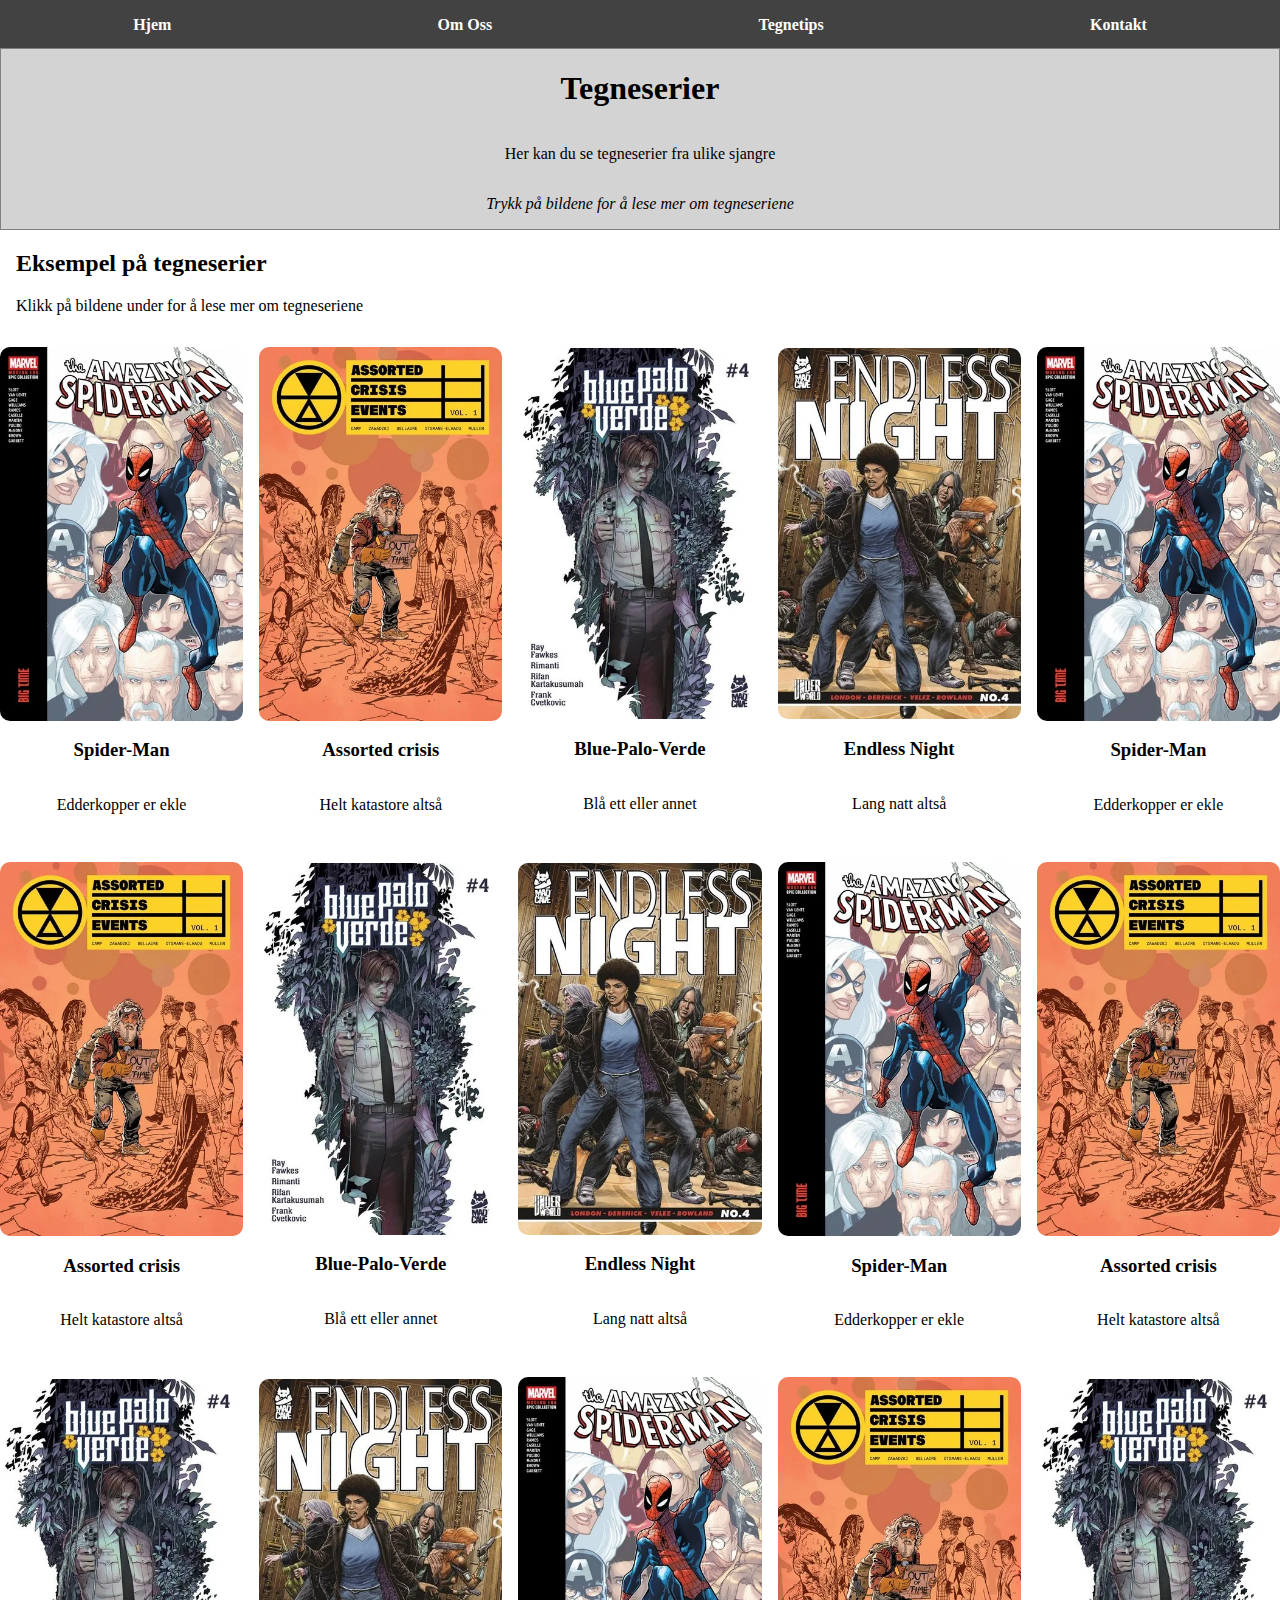
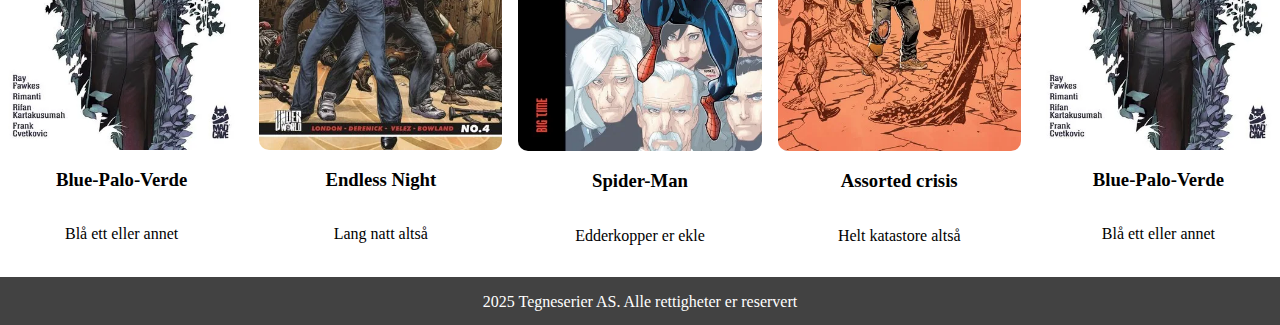
<file: prøve-webutvikling-oktober-2025-Ola/index.html>
<!DOCTYPE html>
<html lang="en">
<head>
    <meta charset="UTF-8">
    <meta name="viewport" content="width=device-width, initial-scale=1.0">
    <title>Document</title>
    <link rel="stylesheet" href="index.css">
</head>
    <body>
        <nav>
            <a href="side2.html">Hjem</a>
            <a href="side2.html">Om Oss</a>
            <a href="side2.html">Tegnetips</a>
            <a href="side2.html">Kontakt</a>
        </nav>

        <div id="tekst-oppe">
            <h1>Tegneserier</h1>
            <p>Her kan du se tegneserier fra ulike sjangre</p>
            <p id="kursiv">Trykk på bildene for å lese mer om tegneseriene</p>
        </div>

        <div id="tekst-under">
        <h2>Eksempel på tegneserier</h2>
        <p>Klikk på bildene under for å lese mer om tegneseriene</p>
        </div>

        <!-- Brukte denne kilden til å legge link i bilde: https://www.w3schools.com/html/tryit.asp?filename=tryhtml_links_image -->

        <div id="tegneseriene">
            <div class="bilde">
                <a href="side2.html"><img src="bilder/Amazing-Spider-Man-Modern-Era-Epic-Collection-Vol.-14-Big-Time-2025.webp"></a>
                <h3>Spider-Man</h3>
                <p>Edderkopper er ekle</p>
            </div>

            <div class="bilde">
                <a href="side2.html"><img src="bilder/Assorted-Crisis-Events-Vol.-1-TPB-2025-.webp"></a>
                <h3>Assorted crisis</h3>
                <p>Helt katastore altså</p>
            </div>

            <div class="bilde">
            <a href="side2.html"><img src="bilder/Blue-Palo-Verde-4-2025.webp"></a>
                <h3>Blue-Palo-Verde</h3>
                <p>Blå ett eller annet</p>
            </div>

            <div class="bilde">
            <a href="side2.html"><img src="bilder/Endless-Night-4-2025.webp"></a>
                <h3>Endless Night</h3>
                <p>Lang natt altså</p>
            </div>

            <div class="bilde">
                <a href="side2.html"><img src="bilder/Amazing-Spider-Man-Modern-Era-Epic-Collection-Vol.-14-Big-Time-2025.webp"></a>
                <h3>Spider-Man</h3>
                <p>Edderkopper er ekle</p>
            </div>

            <div class="bilde">
                <a href="side2.html"><img src="bilder/Assorted-Crisis-Events-Vol.-1-TPB-2025-.webp"></a>
                <h3>Assorted crisis</h3>
                <p>Helt katastore altså</p>
            </div>

            <div class="bilde">
            <a href="side2.html"><img src="bilder/Blue-Palo-Verde-4-2025.webp"></a>
                <h3>Blue-Palo-Verde</h3>
                <p>Blå ett eller annet</p>
            </div>

            <div class="bilde">
            <a href="side2.html"><img src="bilder/Endless-Night-4-2025.webp"></a>
                <h3>Endless Night</h3>
                <p>Lang natt altså</p>
            </div>

            <div class="bilde">
                <a href="side2.html"><img src="bilder/Amazing-Spider-Man-Modern-Era-Epic-Collection-Vol.-14-Big-Time-2025.webp"></a>
                <h3>Spider-Man</h3>
                <p>Edderkopper er ekle</p>
            </div>

            <div class="bilde">
                <a href="side2.html"><img src="bilder/Assorted-Crisis-Events-Vol.-1-TPB-2025-.webp"></a>
                <h3>Assorted crisis</h3>
                <p>Helt katastore altså</p>
            </div>

            <div class="bilde">
            <a href="side2.html"><img src="bilder/Blue-Palo-Verde-4-2025.webp"></a>
                <h3>Blue-Palo-Verde</h3>
                <p>Blå ett eller annet</p>
            </div>

            <div class="bilde">
            <a href="side2.html"><img src="bilder/Endless-Night-4-2025.webp"></a>
                <h3>Endless Night</h3>
                <p>Lang natt altså</p>
            </div>

            <div class="bilde">
                <a href="side2.html"><img src="bilder/Amazing-Spider-Man-Modern-Era-Epic-Collection-Vol.-14-Big-Time-2025.webp"></a>
                <h3>Spider-Man</h3>
                <p>Edderkopper er ekle</p>
            </div>

            <div class="bilde">
                <a href="side2.html"><img src="bilder/Assorted-Crisis-Events-Vol.-1-TPB-2025-.webp"></a>
                <h3>Assorted crisis</h3>
                <p>Helt katastore altså</p>
            </div>

            <div class="bilde">
            <a href="side2.html"><img src="bilder/Blue-Palo-Verde-4-2025.webp"></a>
                <h3>Blue-Palo-Verde</h3>
                <p>Blå ett eller annet</p>
            </div>
        </div>

        <nav id="bunnbar">
            <p>2025 Tegneserier AS. Alle rettigheter er reservert</p>
        </nav>
    
    </body>
</html>
</file>
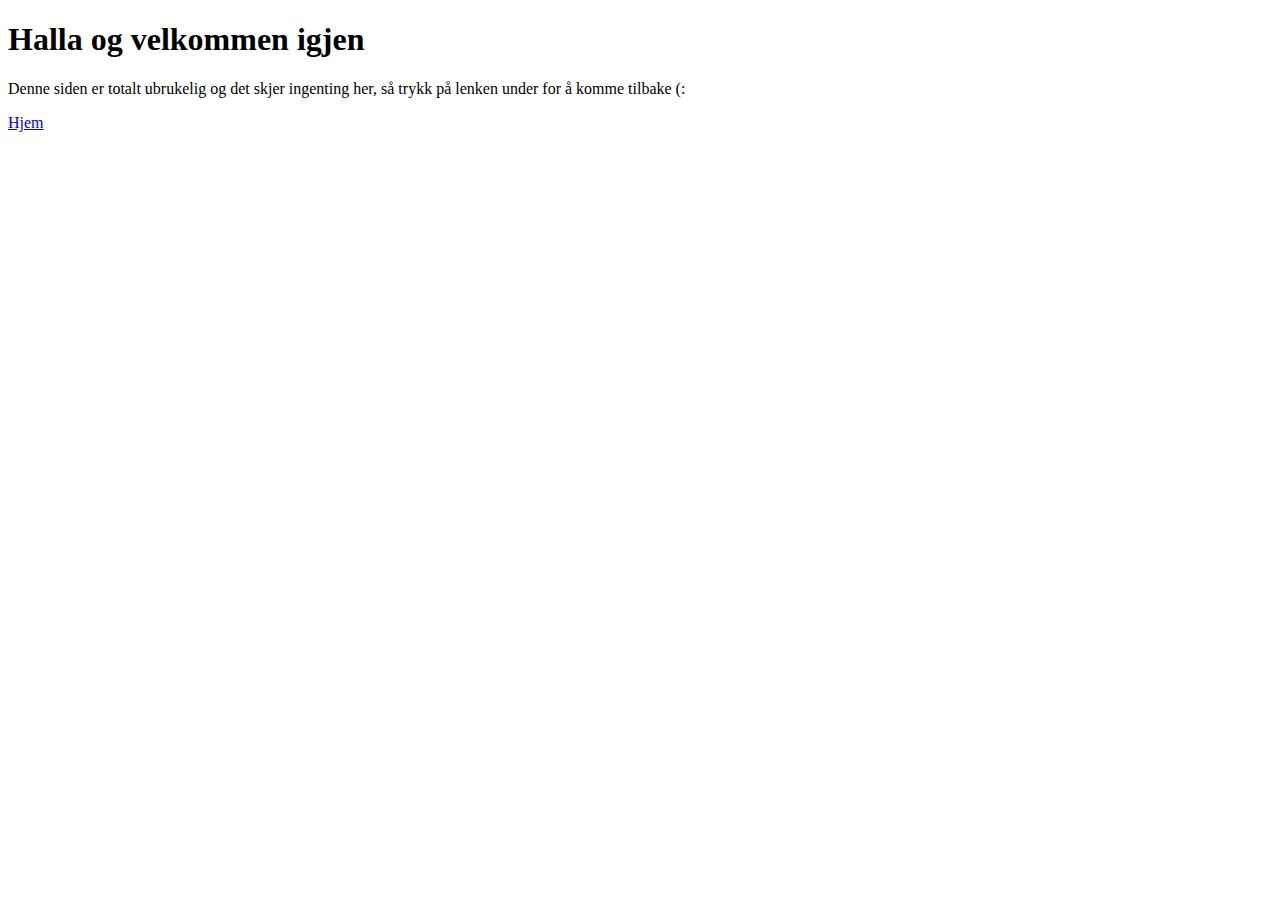
<file: kontakt.html>
<!DOCTYPE html>
<html lang="en">
<head>
    <meta charset="UTF-8">
    <meta name="viewport" content="width=device-width, initial-scale=1.0">
    <title>Document</title>
</head>
<body>
    <h1>Halla og velkommen igjen</h1>
    <p>Denne siden er totalt ubrukelig og det skjer ingenting her, så trykk på lenken under for å komme tilbake (:</p>
    <a href="index.html">Hjem</a>
</body>
</html>
</file>
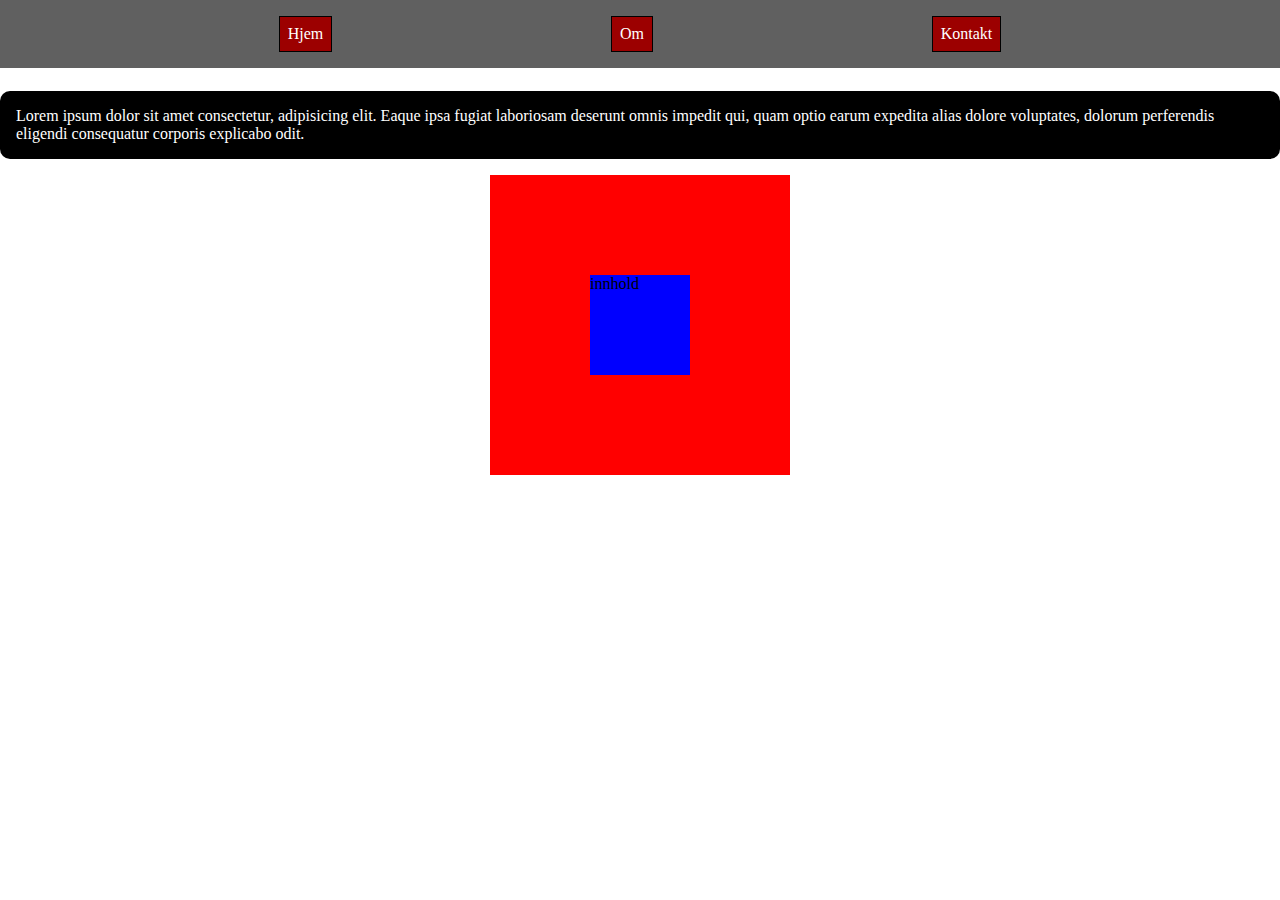
<file: Flexbox/flex.html>
<!DOCTYPE html>
<html lang="en">
<head>
    <meta charset="UTF-8">
    <meta name="viewport" content="width=device-width, initial-scale=1.0">
    <title>Document</title>
    <link rel="stylesheet" href="flex.css">
</head>
<body>
    <nav>
        <a href="index.html">Hjem</a>
        <a href="om.html">Om</a>
        <a href="kontakt.html">Kontakt</a>
    </nav>
    <p>
        Lorem ipsum dolor sit amet consectetur, adipisicing elit. Eaque ipsa fugiat laboriosam deserunt omnis impedit qui, quam optio earum expedita alias dolore voluptates, dolorum perferendis eligendi consequatur corporis explicabo odit.
    </p>
    <div id="boksene">
        <div id="rødboks">
            <div id="blåboks">
                innhold
             </div>
        </div>
    </div>
</body>
</html>
</file>
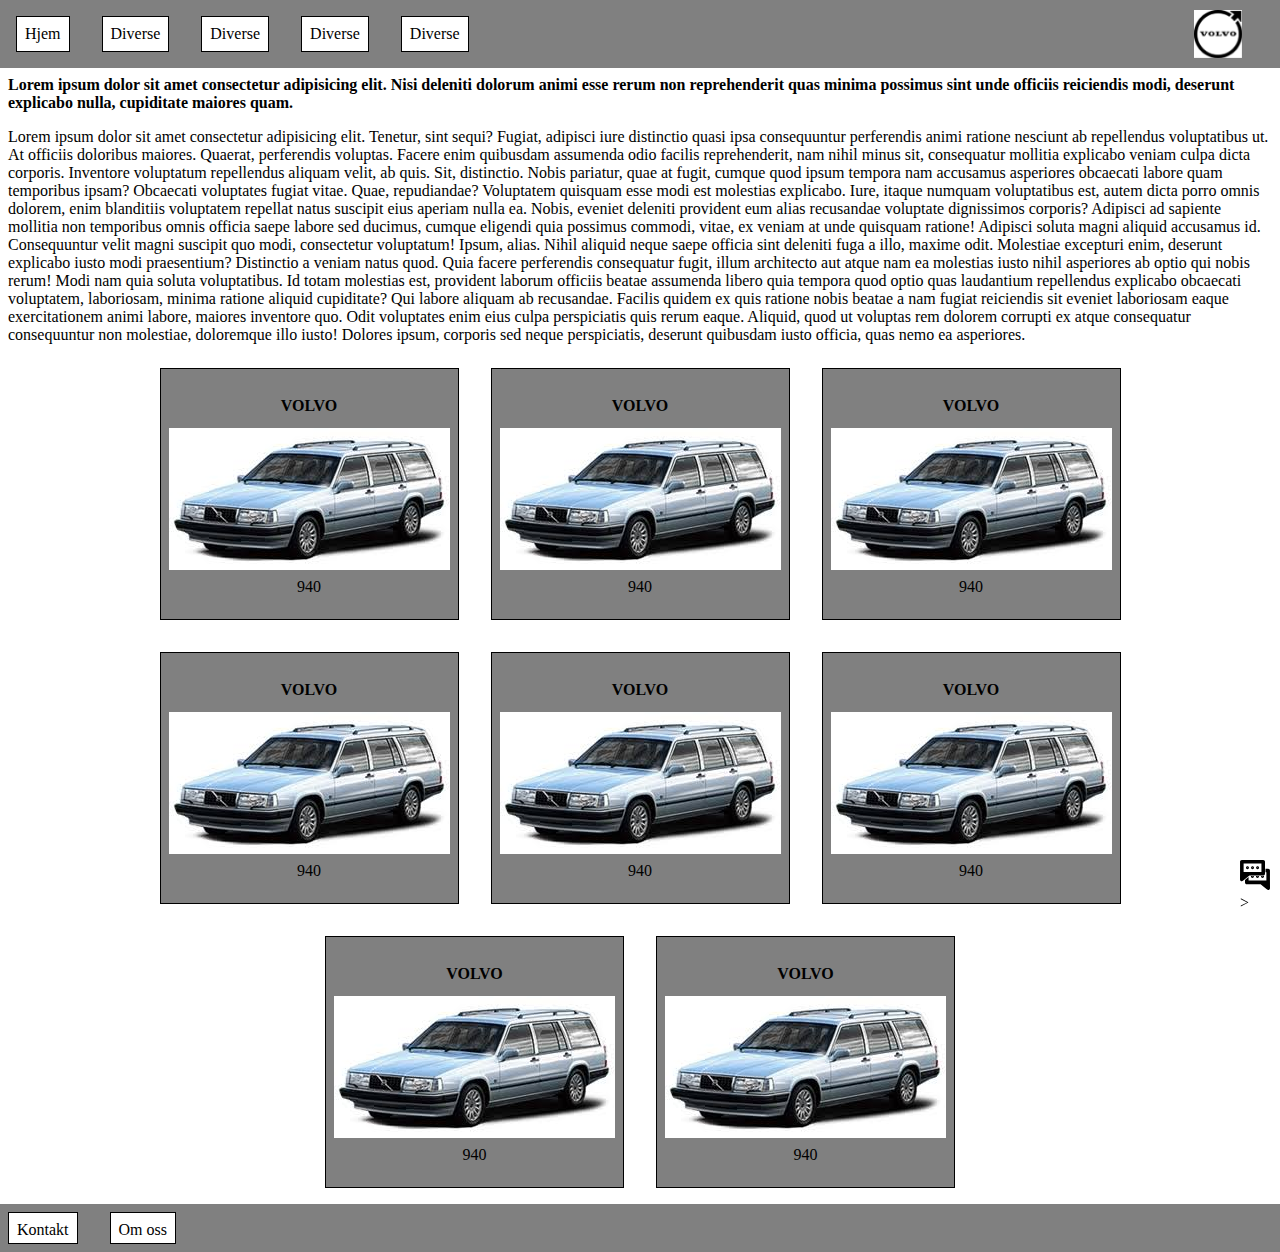
<file: Flexbox/flex2.html>
<!DOCTYPE html>
<html lang="en">
<head>
    <meta charset="UTF-8">
    <meta name="viewport" content="width=device-width, initial-scale=1.0">
    <title>Document</title>
    <link rel="stylesheet" href="flex2.css">
</head>
<body>
    <nav>
        <a href="kilde">Hjem</a>
        <a href="kilde">Diverse</a>
        <a href="kilde">Diverse</a>
        <a href="kilde">Diverse</a>
        <a href="kilde">Diverse</a>
    </nav>

    <img id="logo" src="[data-uri]">


    <h1>
        Lorem ipsum dolor sit amet consectetur adipisicing elit. Nisi deleniti dolorum animi esse rerum non reprehenderit quas minima possimus sint unde officiis reiciendis modi, deserunt explicabo nulla, cupiditate maiores quam.
    </h1>

    <p>
        Lorem ipsum dolor sit amet consectetur adipisicing elit. Tenetur, sint sequi? Fugiat, adipisci iure distinctio quasi ipsa consequuntur perferendis animi ratione nesciunt ab repellendus voluptatibus ut. At officiis doloribus maiores.
        Quaerat, perferendis voluptas. Facere enim quibusdam assumenda odio facilis reprehenderit, nam nihil minus sit, consequatur mollitia explicabo veniam culpa dicta corporis. Inventore voluptatum repellendus aliquam velit, ab quis. Sit, distinctio.
        Nobis pariatur, quae at fugit, cumque quod ipsum tempora nam accusamus asperiores obcaecati labore quam temporibus ipsam? Obcaecati voluptates fugiat vitae. Quae, repudiandae? Voluptatem quisquam esse modi est molestias explicabo.
        Iure, itaque numquam voluptatibus est, autem dicta porro omnis dolorem, enim blanditiis voluptatem repellat natus suscipit eius aperiam nulla ea. Nobis, eveniet deleniti provident eum alias recusandae voluptate dignissimos corporis?
        Adipisci ad sapiente mollitia non temporibus omnis officia saepe labore sed ducimus, cumque eligendi quia possimus commodi, vitae, ex veniam at unde quisquam ratione! Adipisci soluta magni aliquid accusamus id.
        Consequuntur velit magni suscipit quo modi, consectetur voluptatum! Ipsum, alias. Nihil aliquid neque saepe officia sint deleniti fuga a illo, maxime odit. Molestiae excepturi enim, deserunt explicabo iusto modi praesentium?
        Distinctio a veniam natus quod. Quia facere perferendis consequatur fugit, illum architecto aut atque nam ea molestias iusto nihil asperiores ab optio qui nobis rerum! Modi nam quia soluta voluptatibus.
        Id totam molestias est, provident laborum officiis beatae assumenda libero quia tempora quod optio quas laudantium repellendus explicabo obcaecati voluptatem, laboriosam, minima ratione aliquid cupiditate? Qui labore aliquam ab recusandae.
        Facilis quidem ex quis ratione nobis beatae a nam fugiat reiciendis sit eveniet laboriosam eaque exercitationem animi labore, maiores inventore quo. Odit voluptates enim eius culpa perspiciatis quis rerum eaque.
        Aliquid, quod ut voluptas rem dolorem corrupti ex atque consequatur consequuntur non molestiae, doloremque illo iusto! Dolores ipsum, corporis sed neque perspiciatis, deserunt quibusdam iusto officia, quas nemo ea asperiores.
    </p>

    <div id="bokser">
        <article>
            <h2>VOLVO</h2>
            <img src="[data-uri]" alt="">
            <p>940</p>
        </article>

        <article>
            <h2>VOLVO</h2>
            <img src="[data-uri]" alt="">
            <p>940</p>
        </article>

        <article>
            <h2>VOLVO</h2>
            <img src="[data-uri]" alt="">
            <p>940</p>
        </article>
        <article>
            <h2>VOLVO</h2>
            <img src="[data-uri]" alt="">
            <p>940</p>
        </article>

        <article>
            <h2>VOLVO</h2>
            <img src="[data-uri]" alt="">
            <p>940</p>
        </article>

        <article>
            <h2>VOLVO</h2>
            <img src="[data-uri]" alt="">
            <p>940</p>
        </article>
        <article>
            <h2>VOLVO</h2>
            <img src="[data-uri]" alt="">
            <p>940</p>
        </article>

        <article>
            <h2>VOLVO</h2>
            <img src="[data-uri]" alt="">
            <p>940</p>
        </article>

    </div>

    <div id="chatboks">
        <svg xmlns:inkscape="http://www.inkscape.org/namespaces/inkscape" xmlns:sodipodi="http://sodipodi.sourceforge.net/DTD/sodipodi-0.dtd" xmlns="http://www.w3.org/2000/svg" xmlns:svg="http://www.w3.org/2000/svg" viewBox="0 0 600 600" version="1.1" id="svg9724" sodipodi:docname="chat.svg" inkscape:version="1.2.2 (1:1.2.2+202212051550+b0a8486541)" width="600" height="600">
            <defs id="defs9728"/>
            <path id="rect1061-5" style="color:#000000;fill:#000000;stroke-width:1;stroke-linejoin:round;-inkscape-stroke:none;paint-order:stroke fill markers" d="M 36.59136,0 C 16.90503,0.002 0.94651,15.96048 0.94456,35.64682 V 223.44244 L 0,389.79426 c 0.007,30.21809 35.24811,46.72466 58.46682,27.38492 L 188.35492,308.9391 h 275.9982 c 19.6864,-0.002 35.6449,-15.96048 35.6469,-35.64682 V 35.64682 C 500.00002,15.96048 484.03952,0.00197 464.35312,0 Z M 72.23819,71.29364 H 428.70632 V 237.64546 H 72.23819 Z m 77.23478,53.47023 c -16.26523,0 -29.70569,13.44045 -29.70569,29.70568 0,16.26523 13.44046,29.70568 29.70569,29.70568 16.26523,0 29.70568,-13.44045 29.70568,-29.70568 0,-16.26523 -13.44045,-29.70568 -29.70568,-29.70568 z m 100.99935,0 c -16.2653,0 -29.7057,13.44045 -29.7057,29.70568 0,16.26523 13.4404,29.70568 29.7057,29.70568 16.2652,0 29.7057,-13.44045 29.7057,-29.70568 0,-16.26523 -13.4405,-29.70568 -29.7057,-29.70568 z m 100.9993,0 c -16.2652,0 -29.7057,13.44045 -29.7057,29.70568 0,16.26523 13.4405,29.70568 29.7057,29.70568 16.2652,0 29.7057,-13.44045 29.7057,-29.70568 0,-16.26523 -13.4405,-29.70568 -29.7057,-29.70568 z m -201.99865,23.76454 c 3.42193,0 5.94112,2.5192 5.94112,5.94114 0,3.42194 -2.51919,5.94114 -5.94112,5.94114 -3.42194,0 -5.94114,-2.5192 -5.94114,-5.94114 0,-3.42194 2.5192,-5.94114 5.94114,-5.94114 z m 100.99935,0 c 3.4219,0 5.9411,2.5192 5.9411,5.94114 0,3.42194 -2.5192,5.94114 -5.9411,5.94114 -3.422,0 -5.9412,-2.5192 -5.9412,-5.94114 0,-3.42194 2.5192,-5.94114 5.9412,-5.94114 z m 100.9993,0 c 3.4219,0 5.9411,2.5192 5.9411,5.94114 0,3.42194 -2.5192,5.94114 -5.9411,5.94114 -3.4219,0 -5.9411,-2.5192 -5.9411,-5.94114 0,-3.42194 2.5191,-5.94114 5.9411,-5.94114 z"/>
            <path id="path2807" style="color:#000000;fill:#000000;stroke-width:1;stroke-linejoin:round;-inkscape-stroke:none;paint-order:stroke fill markers" d="m 510,174.49656 v 71.29297 h 17.76172 V 412.14109 H 171.29297 V 341.49266 L 100,400.90281 v 46.88477 c 0.002,19.6863 15.96019,35.64448 35.64648,35.64648 H 411.64453 L 541.5332,591.6743 C 564.75187,611.014 599.993,594.50756 600,564.28953 L 599.05469,397.93797 V 210.14305 c -0.002,-19.6863 -15.96018,-35.64449 -35.64649,-35.64649 z m -31.72852,144.2168 c -1.28788,0.14106 -2.59255,0.22643 -3.91796,0.22656 h -51.64258 c -1.15466,3.15183 -1.88867,6.50011 -1.88867,10.02539 0,16.26521 13.43988,29.70508 29.70507,29.70508 16.26521,0 29.70508,-13.43987 29.70508,-29.70508 0,-3.60825 -0.75395,-7.03761 -1.96094,-10.25195 z m -257.55859,0.22656 c -1.15466,3.15183 -1.89062,6.50011 -1.89062,10.02539 0,16.26521 13.44182,29.70508 29.70703,29.70508 16.26519,0 29.70508,-13.43987 29.70508,-29.70508 0,-3.52528 -0.73597,-6.87356 -1.89063,-10.02539 z m 100.99805,0 c -1.15463,3.15178 -1.88867,6.50016 -1.88867,10.02539 0,16.26521 13.43988,29.70508 29.70507,29.70508 16.26521,0 29.70508,-13.43987 29.70508,-29.70508 0,-3.52528 -0.73401,-6.87356 -1.88867,-10.02539 z m -73.18164,4.08399 c 3.42192,0 5.93945,2.51948 5.93945,5.9414 0,3.42194 -2.51753,5.94141 -5.93945,5.94141 -3.42194,0 -5.94141,-2.51947 -5.94141,-5.94141 0,-3.42192 2.51947,-5.9414 5.94141,-5.9414 z m 100.99804,0 c 3.42194,0 5.94141,2.51948 5.94141,5.9414 0,3.42194 -2.51947,5.94141 -5.94141,5.94141 -3.42192,0 -5.9414,-2.51947 -5.9414,-5.94141 0,-3.42192 2.51948,-5.9414 5.9414,-5.9414 z m 101,0 c 3.42194,0 5.94141,2.51948 5.94141,5.9414 0,3.42194 -2.51947,5.94141 -5.94141,5.94141 -3.42192,0 -5.9414,-2.51947 -5.9414,-5.94141 0,-3.42192 2.51948,-5.9414 5.9414,-5.9414 z"/>
        </svg>>
    </div>

    <div id="bunnmeny">
        <a href="#">Kontakt</a>
        <a href="#">Om oss</a>
    </div>

</body>
</html>
</file>
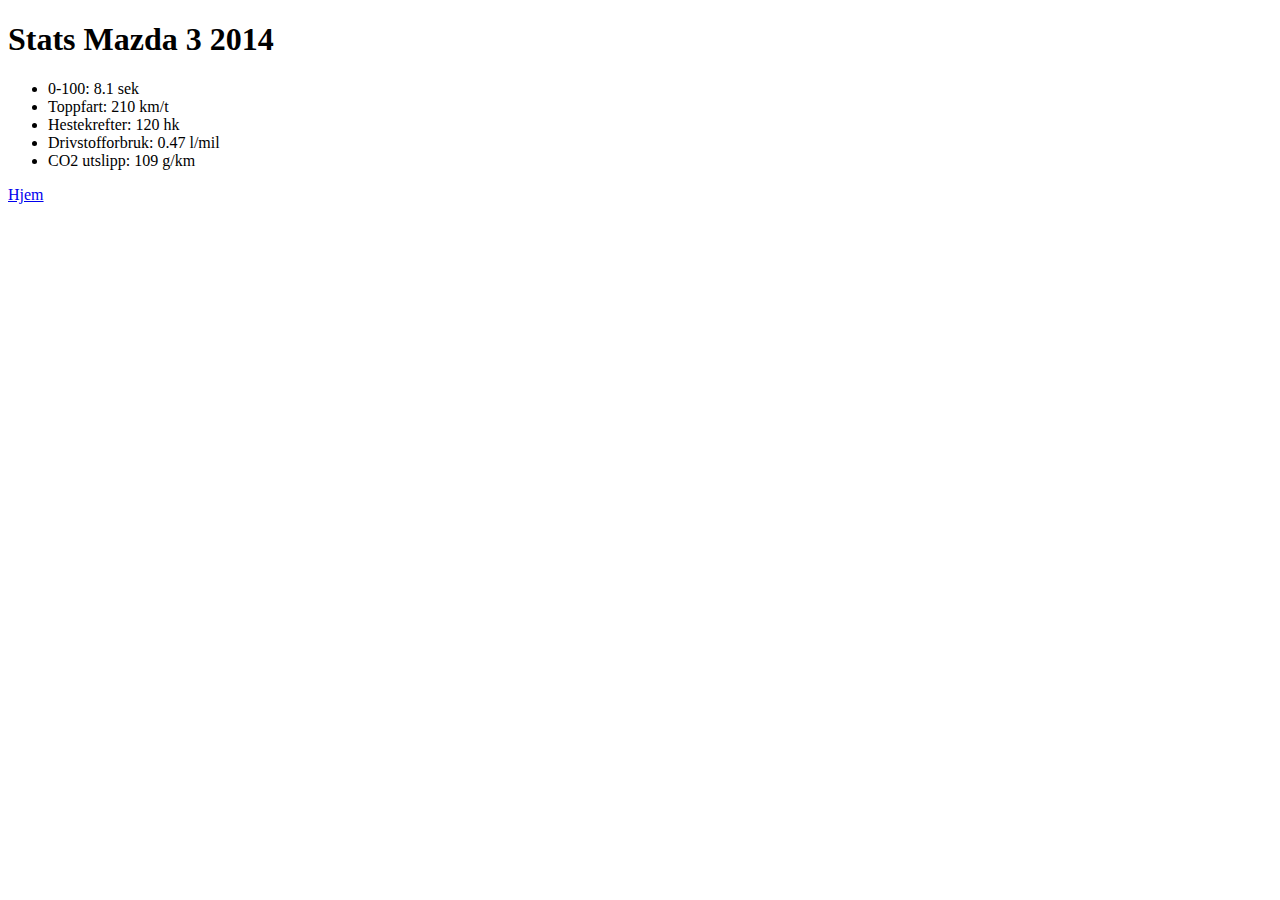
<file: Første nettside/kontakt.html>
<!DOCTYPE html>
<html lang="en">
<head>
    <meta charset="UTF-8">
    <meta name="viewport" content="width=device-width, initial-scale=1.0">
    <title>Document</title>
</head>
<body>
    <h1>Stats Mazda 3 2014</h1>
    <ul>
        <li>0-100: 8.1 sek</li>
        <li>Toppfart: 210 km/t</li>
        <li>Hestekrefter: 120 hk</li>
        <li>Drivstofforbruk: 0.47 l/mil</li>
        <li>CO2 utslipp: 109 g/km</li>
    </ul>
    <a href="index.html">Hjem</a>
</body>
</html>
</file>
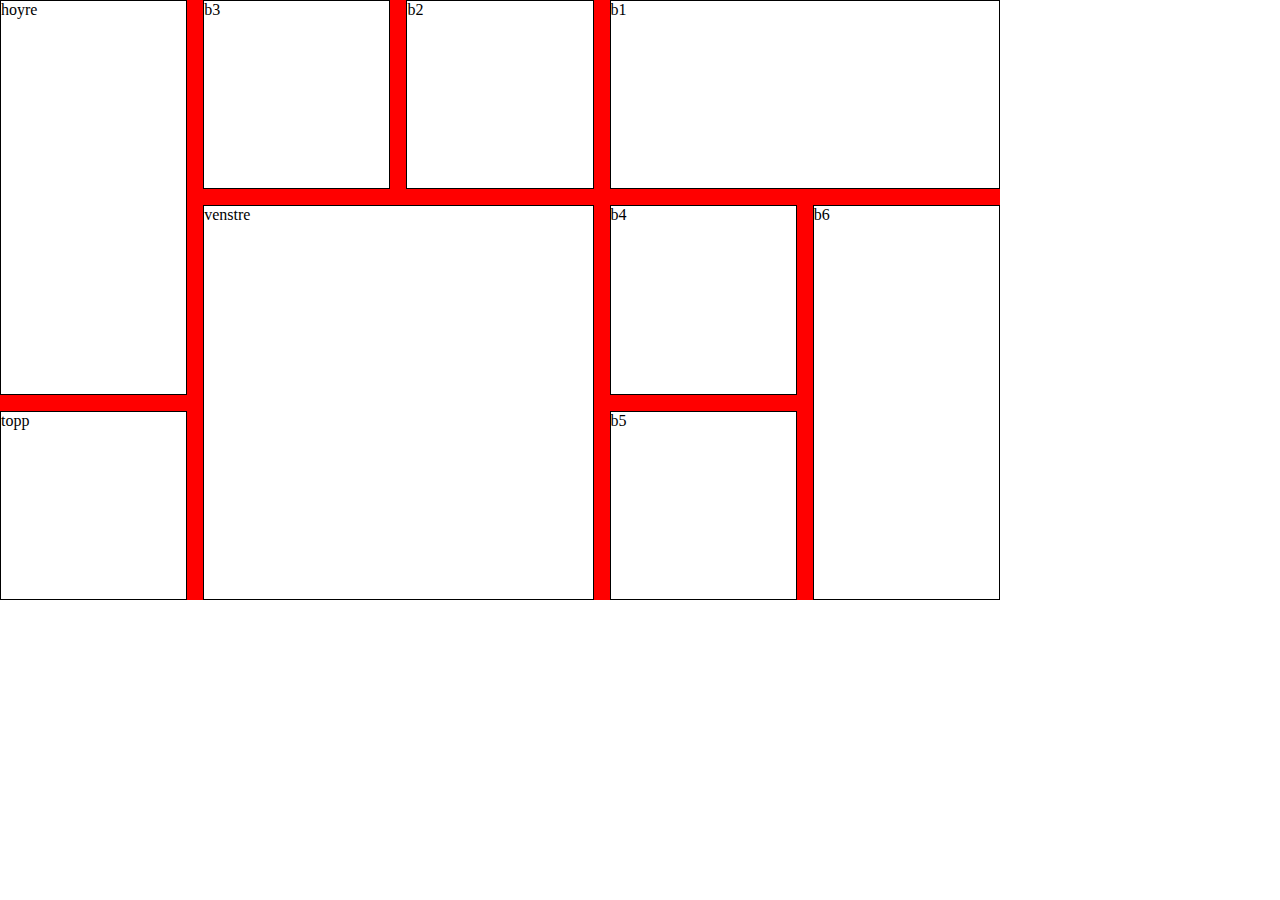
<file: Grid/grid.html>
<!DOCTYPE html>
<html lang="en">
<head>
    <meta charset="UTF-8">
    <meta name="viewport" content="width=device-width, initial-scale=1.0">
    <title>Document</title>
    <link rel="stylesheet" href="grid.css">
</head>
    <body>
        <div id="hoved">
           <div class="topp">topp</div>
           <div class ="venstre">venstre</div>
           <div class ="hoyre">hoyre</div>
           <div class ="b1">b1</div>
           <div class ="b2">b2</div>
           <div class ="b3">b3</div>
           <div class ="b4">b4</div>
           <div class ="b5">b5</div>
           <div class ="b6">b6</div>

        </div>
    
    </body>
</html>
</file>
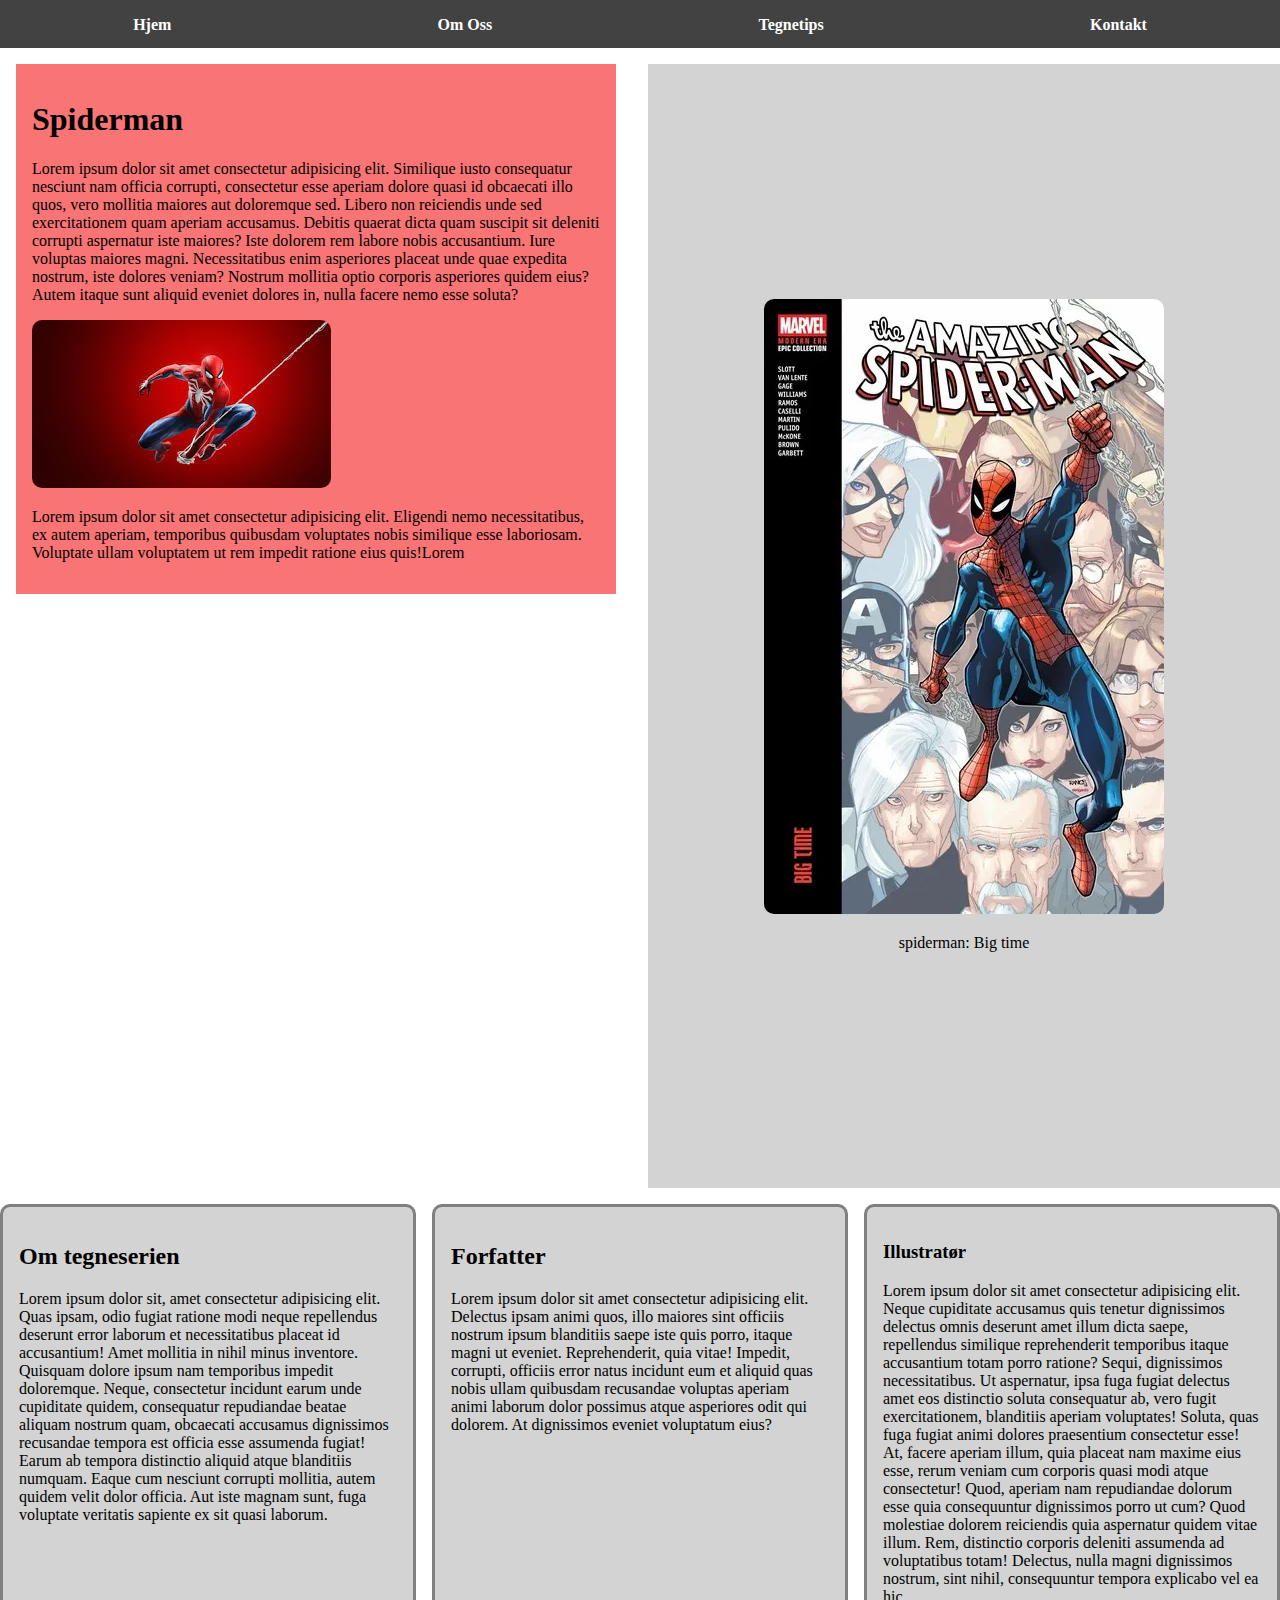
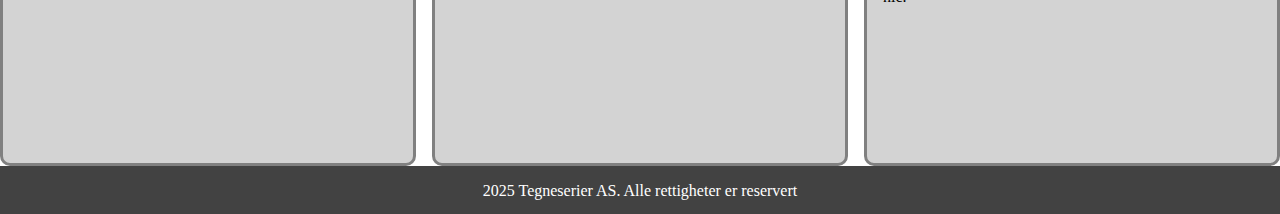
<file: prøve-webutvikling-oktober-2025-Ola/side2.html>
<!DOCTYPE html>
<html lang="en">
<head>
    <meta charset="UTF-8">
    <meta name="viewport" content="width=device-width, initial-scale=1.0">
    <title>Document</title>
    <link rel="stylesheet" href="side2.css">
</head>
    <body>
        <nav>
            <a href="index.html">Hjem</a>
            <a href="index.html">Om Oss</a>
            <a href="index.html">Tegnetips</a>
            <a href="index.html">Kontakt</a>
        </nav>

        <main>

        <div class="rodboks">
            <h1>Spiderman</h1>
            <p>
            Lorem ipsum dolor sit amet consectetur adipisicing elit. Similique iusto consequatur nesciunt nam officia corrupti, consectetur esse aperiam dolore quasi id obcaecati illo quos, vero mollitia maiores aut doloremque sed.
            Libero non reiciendis unde sed exercitationem quam aperiam accusamus. Debitis quaerat dicta quam suscipit sit deleniti corrupti aspernatur iste maiores? Iste dolorem rem labore nobis accusantium. Iure voluptas maiores magni.
            Necessitatibus enim asperiores placeat unde quae expedita nostrum, iste dolores veniam? Nostrum mollitia optio corporis asperiores quidem eius? Autem itaque sunt aliquid eveniet dolores in, nulla facere nemo esse soluta?
            </p>

            <a href="index.html"><img src="bilder/spiderman.jpeg"></a>

            <p>
                Lorem ipsum dolor sit amet consectetur adipisicing elit. Eligendi nemo necessitatibus, ex autem aperiam, temporibus quibusdam voluptates nobis similique esse laboriosam. Voluptate ullam voluptatem ut rem impedit ratione eius quis!Lorem
            </p>
        </div>

        <div class="bilde">
            <a href="index.html"><img src="bilder/Amazing-Spider-Man-Modern-Era-Epic-Collection-Vol.-14-Big-Time-2025.webp"></a>
            <p>spiderman: Big time</p>
        </div>

        <div class="boks1">
            <h2>Om tegneserien</h2>
            <p>Lorem ipsum dolor sit, amet consectetur adipisicing elit. Quas ipsam, odio fugiat ratione modi neque repellendus deserunt error laborum et necessitatibus placeat id accusantium! Amet mollitia in nihil minus inventore.
            Quisquam dolore ipsum nam temporibus impedit doloremque. Neque, consectetur incidunt earum unde cupiditate quidem, consequatur repudiandae beatae aliquam nostrum quam, obcaecati accusamus dignissimos recusandae tempora est officia esse assumenda fugiat!
            Earum ab tempora distinctio aliquid atque blanditiis numquam. Eaque cum nesciunt corrupti mollitia, autem quidem velit dolor officia. Aut iste magnam sunt, fuga voluptate veritatis sapiente ex sit quasi laborum.</p>
        </div>

        <div class="boks2">
            <h2>Forfatter</h2>
            <p>Lorem ipsum dolor sit amet consectetur adipisicing elit. Delectus ipsam animi quos, illo maiores sint officiis nostrum ipsum blanditiis saepe iste quis porro, itaque magni ut eveniet. Reprehenderit, quia vitae!
            Impedit, corrupti, officiis error natus incidunt eum et aliquid quas nobis ullam quibusdam recusandae voluptas aperiam animi laborum dolor possimus atque asperiores odit qui dolorem. At dignissimos eveniet voluptatum eius?
            </p>
        </div>

        <div class="boks3">
            <h3>Illustratør</h3>
            <p>Lorem ipsum dolor sit amet consectetur adipisicing elit. Neque cupiditate accusamus quis tenetur dignissimos delectus omnis deserunt amet illum dicta saepe, repellendus similique reprehenderit temporibus itaque accusantium totam porro ratione?
            Sequi, dignissimos necessitatibus. Ut aspernatur, ipsa fuga fugiat delectus amet eos distinctio soluta consequatur ab, vero fugit exercitationem, blanditiis aperiam voluptates! Soluta, quas fuga fugiat animi dolores praesentium consectetur esse!
            At, facere aperiam illum, quia placeat nam maxime eius esse, rerum veniam cum corporis quasi modi atque consectetur! Quod, aperiam nam repudiandae dolorum esse quia consequuntur dignissimos porro ut cum?
            Quod molestiae dolorem reiciendis quia aspernatur quidem vitae illum. Rem, distinctio corporis deleniti assumenda ad voluptatibus totam! Delectus, nulla magni dignissimos nostrum, sint nihil, consequuntur tempora explicabo vel ea hic.</p>
        </div>

        </main>

         <nav id="bunnbar">
            <p>2025 Tegneserier AS. Alle rettigheter er reservert</p>
        </nav>
    
    </body>
</html>
</file>
<file: prøve-webutvikling-oktober-2025-Ola/index.css>
body, html{
    padding:0;
    margin:0;
    height: 100%;
}

nav{
    background-color: rgb(66, 66, 66);
    height: 3rem;

    display: flex;
    justify-content: space-around;
}

a{
    margin-top: 1rem;
    text-decoration: none;
    color: white;
    font-weight: bold;
}

#tekst-oppe{
    background-color: lightgrey;
    display: flex;
    flex-direction: column;
    align-items: center;
    border: 1px solid grey;
}

#kursiv{
    font-style: italic;
}

#tekst-under{
    margin-left: 1rem;
}

#tegneseriene{
    display: flex;
    flex-wrap: wrap;
    justify-content: space-between;
}

    /* koden under på .bilde er inspirert fra et tidligere prosjekt der jeg lagde et bildegalleri */

.bilde{
    display: flex;
    flex-direction: column;

    flex: 0 1 13%;
    max-width: 13%;
    box-sizing: border-box;
    margin-bottom: 1rem;
    display: flex;
    justify-content: center;
    align-items: center;
}

.bilde img{
    max-width: 100%;
    height: auto;
    display: block;
    object-fit: contain;
    border-radius: 10px;
}


@media only screen and (max-width: 1300px) {
    main {
     display: flex;
    }

.bilde{
    display: flex;
    flex-direction: column;

    flex: 0 1 19%;
    max-width: 19%;
    box-sizing: border-box;
    margin-bottom: 1rem;
    display: flex;
    justify-content: center;
    align-items: center;
}


}

@media only screen and (max-width: 700px) {
    main {
     display: flex;
    }

.bilde{
    display: flex;
    flex-direction: column;

    flex: 0 1 48%;
    max-width: 48%;
    box-sizing: border-box;
    margin-bottom: 1rem;
    display: flex;
    justify-content: center;
    align-items: center;
}
}

#bunnbar{
    background-color: rgb(66, 66, 66);
    color: white;
}
</file>
<file: Flexbox/flex.css>
html, body{
    margin:0;
    padding:0;
    height:100%;
    
}

body{
    display:flex;
    justify-content:center;
    align-items:center; 
    flex-direction: column;
    height:550px;
    
}

p{
    font-size:1rem;
    color:white;
    background-color:black;
    padding:1rem;
    border-radius:10px;
    align-self:flex-start;
}

nav{
    background-color: rgb(96, 96, 96);
    padding: 1rem;
    width: 100%;
    position: fixed;
    top: 0;

    display: flex;
    justify-content: space-evenly;
}

a{
    border: 1px solid black;
    text-decoration: none;
    padding: 0.5rem;
    color: white;
    background-color: rgb(156, 0, 0);
}

#boksene{
    display:flex;
    justify-content:center;
    align-items:center;
}

#rødboks{
    background-color: red;
    width:300px;
    height:300px;

    display:flex;
    justify-content:center;
    align-items:center;
}

#blåboks{
    background-color: blue;
    width:100px;
    height:100px;
}
</file>
<file: Flexbox/flex2.css>
head, body{
    margin:0px;
    padding-top:68px;
    height: 100%;
}

body{
    display: flex;
    flex-wrap:wrap;
}

nav{
    background-color: grey;
    position: fixed;
    top: 0;
    width: 100%;
    padding: 1rem;
    
    display: flex;
}

a{
    background-color: white;
    padding: 0.5rem;
    margin-right: 2rem;
    border: 1px solid black;
    justify-content: space-between;
    text-decoration: none;
    color: black;
}

#logo{
    position: absolute;
    right: 30px;
    top:10px;
    height: 3rem;
    

}

h1{
    font-size: 1rem;
    margin: 0.5rem;
}

p{
    margin: 0.5rem;
}


#bokser{
    display: flex;
    flex-wrap: wrap;
    justify-content: center;
    
}

article{
    border: 1px solid black;
    background-color: grey;
    height: 250px;
    margin: 1rem; 

    display: flex;
    flex-direction: column;
    align-items: center;
    justify-content: center;

}

h2{
    font-size: medium;
}


img{
    margin-right: 0.5rem;
    margin-left: 0.5rem;
}

#chatboks{
    background-color: rgba(255, 255, 255, 0);
    position: fixed;
    right: 10px;
    bottom: 10px;
    height: 30px;
    width: 30px;
}

svg{
    height: 30px;
    width:30px;
}

#bunnmeny{
    width: 100%;
    background-color: grey;
    height:2rem;
    align-self: flex-end;
    display: flex;
    padding: 0.5rem;

}
</file>
<file: Grid/grid.css>
head, body{
    padding: 0;
    margin: 0;
    height: 100%;
}

.topp {grid-area: t;}
.venstre {grid-area: v;}
.hoyre {grid-area: h;}
.b3 {grid-area: q;}
.b2 {grid-area: w;}
.b1 {grid-area: e;}
.b4 {grid-area: r;}
.b5 {grid-area: o;}
.b6 {grid-area: u;}


#hoved{
    width:1000px;
    height: 600px;
    display: grid;
    gap: 1rem;
    background-color: red;
    grid-template-columns: repeat(5, 1fr);
    grid-template-rows: repeat(3, 1fr);
    grid-template-areas: "h q w e e"
                         "h v v r u"
                         "t v v o u" ;

}


#hoved > div{
    background-color:rgb(255, 255, 255);
    border: 1px solid black;
    
}
</file>
<file: prøve-webutvikling-oktober-2025-Ola/side2.css>
body, html{
    padding: 0;
    margin: 0;
    height: 100%;
}

nav{
    background-color: rgb(66, 66, 66);
    height: 3rem;

    display: flex;
    justify-content: space-around;
}

a{
    margin-top: 1rem;
    text-decoration: none;
    color: white;
    font-weight: bold;
}

.rodboks{
    background-color: rgb(249, 116, 116);
    grid-area: rb;
    margin: 1rem;
    padding: 1rem;

}



.bilde{
    grid-area: b;
    background-color: lightgrey;
    margin-top: 1rem;
    display: flex;
    justify-content: center;
    flex-direction: column;
    align-items: center;
}


.boks1{
    grid-area: b1;
    background-color: lightgray;
    border-radius: 10px;
    padding: 1rem;
    border: solid grey;
}

.boks2{
    grid-area: b2;
    background-color: lightgray;
    border-radius: 10px;
    padding: 1rem;
    border: solid grey;
}

.boks3{
    grid-area: b3;
    background-color: lightgray;
    border-radius: 10px;
    padding: 1rem;
    border: solid grey;
}

img{
    border-radius: 10px;
}

main{
    display: grid;
    column-gap: 2rem;
    
    grid-template-columns: repeat(6, 1fr);
    grid-template-rows: repeat(3, 1fr) ;
    grid-template-areas: "rb rb rb b b b"
                         ". . . b b b"
                         "b1 b1 b2 b2 b3 b3"

    
    ;
    gap: 1rem;

}

@media only screen and (max-width: 900px) {
    main {
     display: grid;
    column-gap: 2rem;
    
    grid-template-columns: repeat(2, 1fr);
    grid-template-rows: repeat(5, 1fr) ;
    grid-template-areas: "rb rb"
                         "b b"
                         "b b"
                         "b1 b2"
                         "b3 b3"
                        ;
    gap: 1rem;
    }
}

@media only screen and (max-width: 600px) {
    main {
     display: grid;
    column-gap: 2rem;
    height: 1000px;
    
    grid-template-columns: repeat(1, 1fr);
    grid-template-rows: repeat(5, 1fr) ;
    grid-template-areas: "rb"
                         "b "
                         "b1"
                         "b2"
                         "b3"
                        ;
    gap: 1rem;
    }



}

#bunnbar{
    background-color: rgb(66, 66, 66);
    color: white;
  
}
</file>
